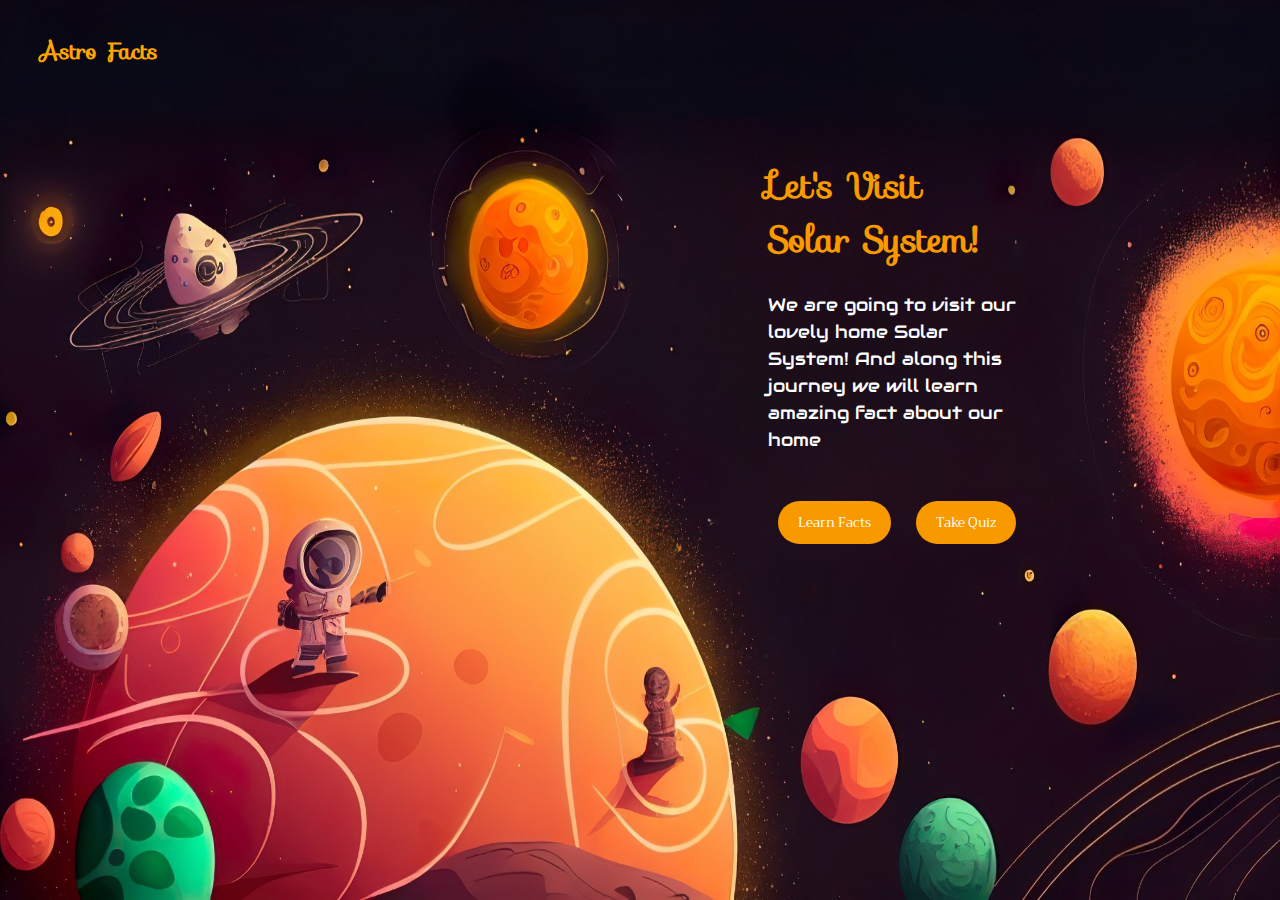
<file: index.html>
<!DOCTYPE html>
<html lang="en">

<head>
  <meta charset="UTF-8">
  <meta http-equiv="X-UA-Compatible" content="IE=edge">
  <meta name="viewport" content="width=device-width, initial-scale=1.0">
  <link rel="stylesheet" href="styles.css">
  <link rel="stylesheet" href="https://fonts.googleapis.com/css?family=Audiowide|Sofia|Trirong">
  <link rel="shortcut icon" href="./cache/icon.ico" type="image/x-icon">
  <style>
    /* Style for the header */
    .header {
      position: absolute;
      display: flex;
      top: 0;
    }

    .logo {
      position: relative;
      padding: 10px;
      float: left;
      margin-left: 30px;
      animation: leftright 3s ease-in-out infinite;
    }

    a {
      text-decoration: none;
      font-family: "Sofia";
      font-size: 20px;
      color: orange;
    }

    /* Style for the main content */
    body {
      margin: 0;
      font-family: Arial, sans-serif;
      font-size: 18px;
      line-height: 1.5;
      text-align: center;
      background-image: url(.//cache/astrofact.jpg);
      background-size: 100vw 100vh;
      background-repeat: no-repeat;

    }

    .data {
      position: absolute;
      top: 15vh;
      left: 60vw;
      text-align: left;
      animation: updown 3s ease-in-out infinite;
    }

    .star {
      position: absolute;
      bottom: 15vh;
      left: 10vw;
      background-image: url(.//cache/sparkle-trail.gif);
      background-size: 100vw 100vh;
      background-repeat: no-repeat;
    }

    h1 {
      position: relative;
      font-family: "Sofia";
      color: rgb(248, 153, 0);
      font-size: 36px;
    }

    p {
      color: rgb(255, 255, 255);
      font-family: "Audiowide";
      margin-right: 50%;
    }

    button {
      background-color: rgb(248, 153, 0);
      color: white;
      font-family: "Trirong";
      padding: 10px 20px;
      margin: 30px 10px;
      border: none;
      border-radius: 25px;
      cursor: pointer;
    }

    button:hover {
      background-color: rgb(147, 92, 3);
    }

    .footer {
      position: absolute;
      bottom: 3vh;
      right: 3vw;
    }

    @keyframes updown {
      0% {
        top: 15vh;
        left: 60vw;
      }

      50% {
        top: 16vh;
        left: 60vw;
      }

      100% {
        top: 15vh;
        left: 60vw;
      }
    }

    @keyframes leftright {
      0% {
        margin-left: 10px;
      }

      50% {
        margin-left: 20px;
      }

      100% {
        margin-left: 10px;
      }
    }

    @keyframes fly {
      0% {
        transform: translate(-50%, 50%) rotate(0deg);
      }

      25% {
        transform: translate(1000%, -500%) rotate(180deg);
      }

      50% {
        transform: translate(700%, -700%) rotate(360deg);
      }

      75% {
        transform: translate(1500%, -1000%) rotate(315deg);
      }

      100% {
        transform: translate(100%, -1300%) rotate(215deg);
      }
    }

  </style>
  <title>Astro Facts</title>
</head>

<body>
  <header>
    <div class="header"><a href="index.html">
        <h3 class="logo">Astro Facts</h3>
      </a></div>
  </header>
  <div class="data">

    <h1>Let's Visit<br> Solar System!</h1>
    <p>We are going to visit our lovely home Solar System! And along this journey we will learn amazing fact about our
      home</p>
    <div>
      <a href="facts.html"><button>Learn Facts</button></a>
      <a href="quiz.html"><button>Take Quiz</button></a>
    </div>
  </div>

</body>

</html>
</file>
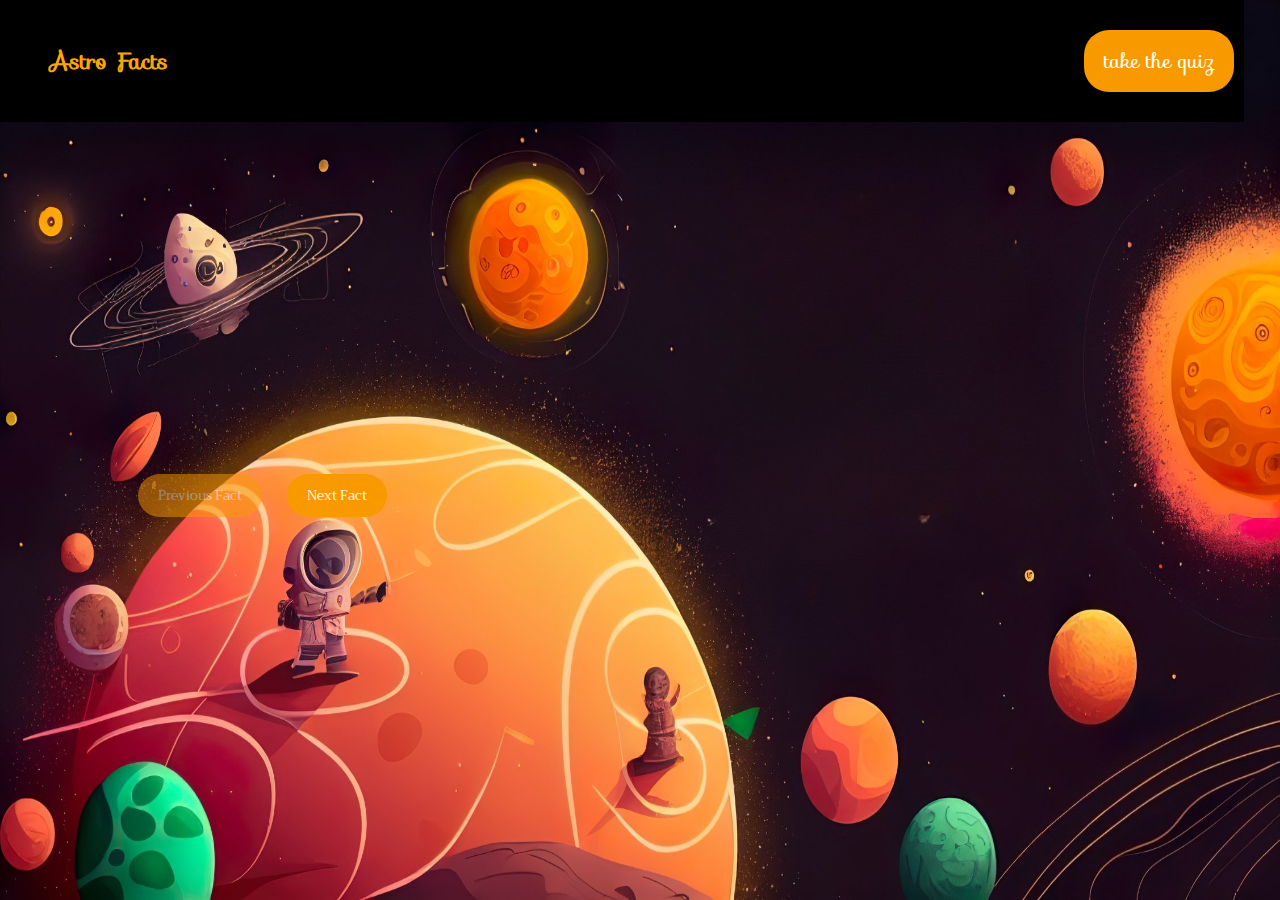
<file: facts.html>
<!DOCTYPE html>
<html lang="en">

<head>
    <meta charset="UTF-8">
    <meta http-equiv="X-UA-Compatible" content="IE=edge">
    <meta name="viewport" content="width=device-width, initial-scale=1.0">
    <link rel="stylesheet" href="https://fonts.googleapis.com/css?family=Audiowide|Sofia|Trirong">
    <link rel="shortcut icon" href="./cache/icon.ico" type="image/x-icon">
    <style>
        .header {
            position: absolute;
            display: flex;
            top: 0;
        }

        .logo {
            position: relative;
            padding: 20px;
            float: left;
            margin-left: 30px;
            animation: leftright 3s ease-in-out infinite;
        }

        a {
            text-decoration: none;
            font-family: "Sofia";
            font-size: 20px;
            color: orange;
        }

        /* Style for the main content */
        body {
            margin: 0;
            font-family: Arial, sans-serif;
            font-size: 18px;
            line-height: 1.5;
            text-align: center;
            background-image: url(.//cache/astrofact.jpg);
            background-size: 100vw 100vh;
            background-repeat: no-repeat;

        }

        .facts-container {
            position: absolute;
            top: 30vh;
            left: 10vw;
            width: 40vw;
            text-align: left;
            animation: updown 3s ease-in-out infinite;
        }

        h1 {
            position: relative;
            font-family: "Sofia";
            color: rgb(248, 153, 0);
            font-size: 36px;
        }

        p {
            color: rgb(255, 255, 255);
            background-color: rgba(0, 0, 0, 0.5);
            font-family: "Audiowide";
        }

        button {
            background-color: rgb(248, 153, 0);
            color: white;
            font-family: "Trirong";
            padding: 10px 20px;
            margin: 30px 10px;
            border: none;
            border-radius: 25px;
            cursor: pointer;
        }

        button:hover {
            background-color: rgb(147, 92, 3);
        }

        #prev-btn:disabled,
        #next-btn:disabled {
            opacity: 0.5;
            cursor: default;
        }

        .footer {
            position: absolute;
            bottom: 3vh;
            right: 3vw;
        }


        img {
            position: absolute;
            top: -5vh;
            left: 40vw;
            width: 30vw;
            height: 30vw;
            margin-left: 10vw;
        }

        @keyframes updown {
            0% {
                top: 30vh;
                left: 10vw;
            }

            50% {
                top: 31vh;
                left: 10vw;
            }

            100% {
                top: 30vh;
                left: 10vw;
            }
        }

        @keyframes leftright {
            0% {
                margin-left: 10px;
            }

            50% {
                margin-left: 20px;
            }

            100% {
                margin-left: 10px;
            }
        }

        .fact img:hover {
            transform: scale(1.2);
            transition: all 0.5s ease-in-out;
        }

        .fact {
            opacity: 0;
            animation: fadeIn 1s ease-in-out forwards;
        }

        @keyframes fadeIn {
            0% {
                opacity: 0;
            }

            100% {
                opacity: 1;
            }
        }

        .header {
            background-color: rgb(0, 0, 0);
            animation: colorChange 5s ease-in-out infinite alternate;
        }

        @keyframes colorChange {
            0% {
                background-color: rgba(0, 0, 0, .3);
            }

            50% {
                background-color: rgba(0, 0, 0, 0);
            }

            100% {
                background-color: rgba(0, 0, 0, .3);
            }
        }

        
    </style>
    <title>Astro Facts</title>
</head>

<body>
    <header>
        <div class="header"><a href="index.html">
                <h3 class="logo">Astro Facts</h3>
            </a>
            <button style="margin-left: 70vw;"><a href="quiz.html" style="color: white;">take the quiz</a></button>
        </div>
    </header>
    <div class="facts-container">
        
        <div class="fact">
            <h1>The Sun</h1>
            <p>The sun is the center of the solar system. It is a Star. All the plants orbit around it.</p>
            <img src=".//cache/fact1.gif" alt="">
        </div>
        <div class="fact">
            <h1>8 planets</h1>
            <p>There are 8 planets in Solar System. All of them orbit around the Sun.</p>
            <img src=".//cache/fact2.gif" alt="">
        </div>
        <div class="fact">
            <h1>Mecrury</h1>
            <p>Mercury is the first planet from the Sun. It is small planet.</p>
            <img src=".//cache/fact3.jpg" alt="">
        </div>
        <div class="fact">
            <h1>Venus</h1>
            <p>The second planet close to the Sun is Venus. One day on Venus is longer than an year on Earth.</p>
            <img src=".//cache/fact4.png" alt="">
        </div>
        <div class="fact">
            <h1>Earth</h1>
            <p>Earth is the third planet from Sun. It is the only planet with life on it. We live on Earth</p>
            <img src=".//cache/fact5.gif" alt="">
        </div>
        <div class="fact">
            <h1>Moon</h1>
            <p>Some planets also have moons. Earth has only one moon that orbits around it.</p>
            <img src=".//cache/fact6.gif" alt="">
        </div>
        <div class="fact">
            <h1>Mars</h1>
            <p>Mars is the fourth planet from the Sun and it is the closest planet to Earth. It is also called Red
                Planet. Earth has 10 times more mass than Mars.</p>
            <img src=".//cache/fact7.jpg" alt="">
        </div>
        <div class="fact">
            <h1>Jupiter</h1>
            <p>Jupiter is the fifth planet. It is the biggest planet in solar system. It has Giant Red Spot.</p>
            <img src=".//cache/fact8.jpg" alt="">
        </div>
        <div class="fact">
            <h1>Satrun</h1>
            <p>Satrun is a gas gaint meaning it has no surface. It also has cute rings around it that are made of rocks
                orbiting it.</p>
            <img src=".//cache/fact9.gif" alt="">
        </div>
        <div class="fact">
            <h1>Uranus</h1>
            <p> Uranus is the coldest planet in the solar system.</p>
            <img src=".//cache/fact10.jpg" alt="">
        </div>
        <div class="fact">
            <h1>Neptune</h1>
            <p>Neptune is the last planet in our solar system. It is a gas giant that is much colder than the other gas
                giants, like Jupiter and Saturn.</p>
            <img src=".//cache/fact11.jpg" alt="">
        </div>
        <div class="fact">
            <h1>Year on Earth</h1>
            <p>Earth completes one round trip around sun in 365 days which is one year.</p>
            <img src=".//cache/fact11.jpg" alt="">
        </div>
        <div class="fact">
            <h1>Most Moons</h1>
            <p>Jupiter has most moons in solar system. It has more than 80 moons.</p>
            <img src=".//cache/fact11.jpg" alt="">
        </div>
        <div class="fact">
            <h1>Brightest planet</h1>
            <p>Venus is the brightest object in the sky after the Sun and Moon.</p>
            <img src=".//cache/fact11.jpg" alt="">
        </div>
        <div class="fact">
            <h1>Shortest Day</h1>
            <p>Jupiter has the shortest day.</p>
            <img src=".//cache/fact11.jpg" alt="">
        </div>

        <button id="prev-btn" disabled>Previous Fact</button>
        <button id="next-btn">Next Fact</button>
    </div>
    <script src="app.js"></script>

</body>

</html>
</file>
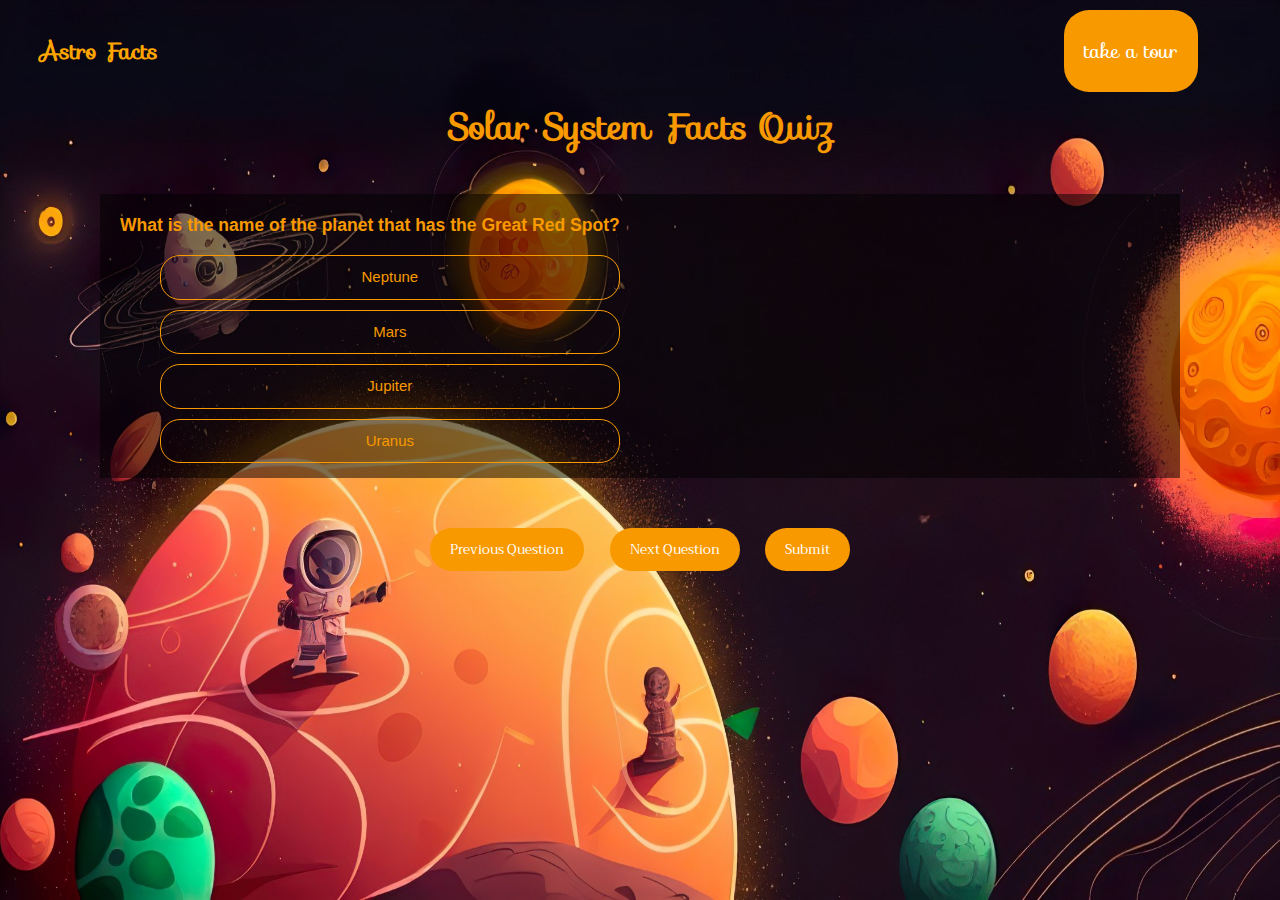
<file: quiz.html>
<!DOCTYPE html>
<html lang="en">

<head>
  <meta charset="UTF-8">
  <meta http-equiv="X-UA-Compatible" content="IE=edge">
  <meta name="viewport" content="width=device-width, initial-scale=1.0">
  <link rel="stylesheet" href="https://fonts.googleapis.com/css?family=Audiowide|Sofia|Trirong">
  <link rel="shortcut icon" href="./cache/icon.ico" type="image/x-icon">

  <style>
    /* Style for the header */
    .header {
      position: absolute;
      display: flex;
      top: 0;
    }

    .logo {
      position: relative;
      padding: 10px;
      float: left;
      margin-left: 30px;
    }

    a {
      text-decoration: none;
      font-family: "Sofia";
      font-size: 20px;
      color: orange;
    }

    /* Style for the main content */
    body {
      margin: 0;
      font-family: Arial, sans-serif;
      font-size: 18px;
      line-height: 1.5;
      text-align: center;
      background-image: url(.//cache/astrofact.jpg);
      background-size: 100vw 100vh;
      background-repeat: no-repeat;

    }

    h1 {

      position: relative;
      margin-top: 100px;
      font-family: "Sofia";
      color: rgb(248, 153, 0);
      font-size: 36px;
    }

    p {
      color: rgb(255, 255, 255);
      font-family: "Audiowide";
      margin-right: 50%;
    }

    button {
      background-color: rgb(248, 153, 0);
      color: white;
      font-family: "Trirong";
      padding: 10px 20px;
      margin: 10px 10px;
      border: none;
      border-radius: 25px;
      cursor: pointer;
    }

    button:hover {
      background-color: rgb(147, 92, 3);
    }

    .footer {
      position: absolute;
      bottom: 3vh;
      right: 3vw;
    }

    .question-container h3 {
      font-family: "Trirong";
      font-size: 24px;
      font-weight: bold;
      width: 50%;
      margin-bottom: 20px;
    }

    .option-container {
      display: flex;
      flex-direction: column;
    }

    .option-container label {
      font-family: "Trirong";
      font-size: 18px;
      margin-bottom: 10px;
      cursor: pointer;
    }

    #score-container {
      text-align: center;
      background-color: black;
      position: fixed;
    top: 50%;
    left: 50%;
    transform: translate(-50%, -50%);
    z-index: 9999;
    background-color: rgb(248, 153, 0);
    box-shadow: 0 0 10px rgba(0, 0, 0, 0.3);
    padding: 20px;
    border-radius: 5px;
    max-width: 400px;
    }

    #score-container h2 {
      font-family: "Sofia";
      color: white;
      font-size: 36px;
      margin-top: 10px;
    }

    #score-container p {
      margin-right: 0px;
    }

    #quiz-container {
      display: flex;
      flex-direction: row;
      justify-content: space-between;
      margin: 40px 100px;
      padding-left: 20px;
      flex-wrap: wrap;
      align-items: center;
      color: rgb(248, 153, 0);
      font-size: 15px;
      background-color: rgba(0, 0, 0, 0.5);
    }

    ul {
      list-style-type: none;
    }

    label {
      list-style-type: none;
      display: block;
      margin-bottom: 10px;
      padding: 10px;
      border: 1px solid rgb(248, 153, 0);
      border-radius: 20px;
      cursor: pointer;
    }

    label:hover {
      background-color: rgb(248, 153, 0);
      color: white;
    }

    input[type="radio"] {
      display: none;
    }

    input[type="radio"]:checked+label {
      background-color: rgb(248, 153, 0);
      color: white;
      border-color: white;
    }

    .correct {
      background-color: greenyellow;
    }

    .incorrect {
      background-color: rgb(222, 31, 31);
    }
    
  </style>
  <title>Astro Facts</title>
</head>

<body>
  <header>
    <div class="header"><a href="index.html">
        <h3 class="logo">Astro Facts</h3>
      </a>
      <button style="margin-left: 70vw;"><a href="facts.html" style="color: white;" onclick="">take a tour</a></button>
    </div>
  </header>
  <h1>Solar System Facts Quiz</h1>
  <div id="quiz-container">
    <!-- Quiz questions will be added here dynamically -->
  </div>
  <button id="prev-btn" disabled>Previous Question</button>
  <button id="next-btn">Next Question</button>
  <button id="submit-btn">Submit</button>
  <div id="score-container" style="display:none;">
    <h2>Quiz Results</h2>
    <p id="score"></p>

  <script src="quiz.js"></script>
</body>

</html>
</file>
<file: styles.css>
:root {
    --maincolor: #000000;
}

.facts-container {
    width: 80%;
    margin: 0 auto;
    text-align: center;
  }
  
  .fact {
    display: none;
  }
  
  .fact:first-of-type {
    display: block;
  }
  
  .fact p {
    font-size: 1.2rem;
    margin: 1rem 0;
  }
  
  #prev-btn,
  #next-btn {
    background-color: #4CAF50;
    color: white;
    border: none;
    padding: 10px 20px;
    margin: 10px;
    cursor: pointer;
  }
  
  #prev-btn:hover,
  #next-btn:hover {
    background-color: #3e8e41;
  }
  
  #prev-btn:disabled,
  #next-btn:disabled {
    opacity: 0.5;
    cursor: default;
  }
</file>
